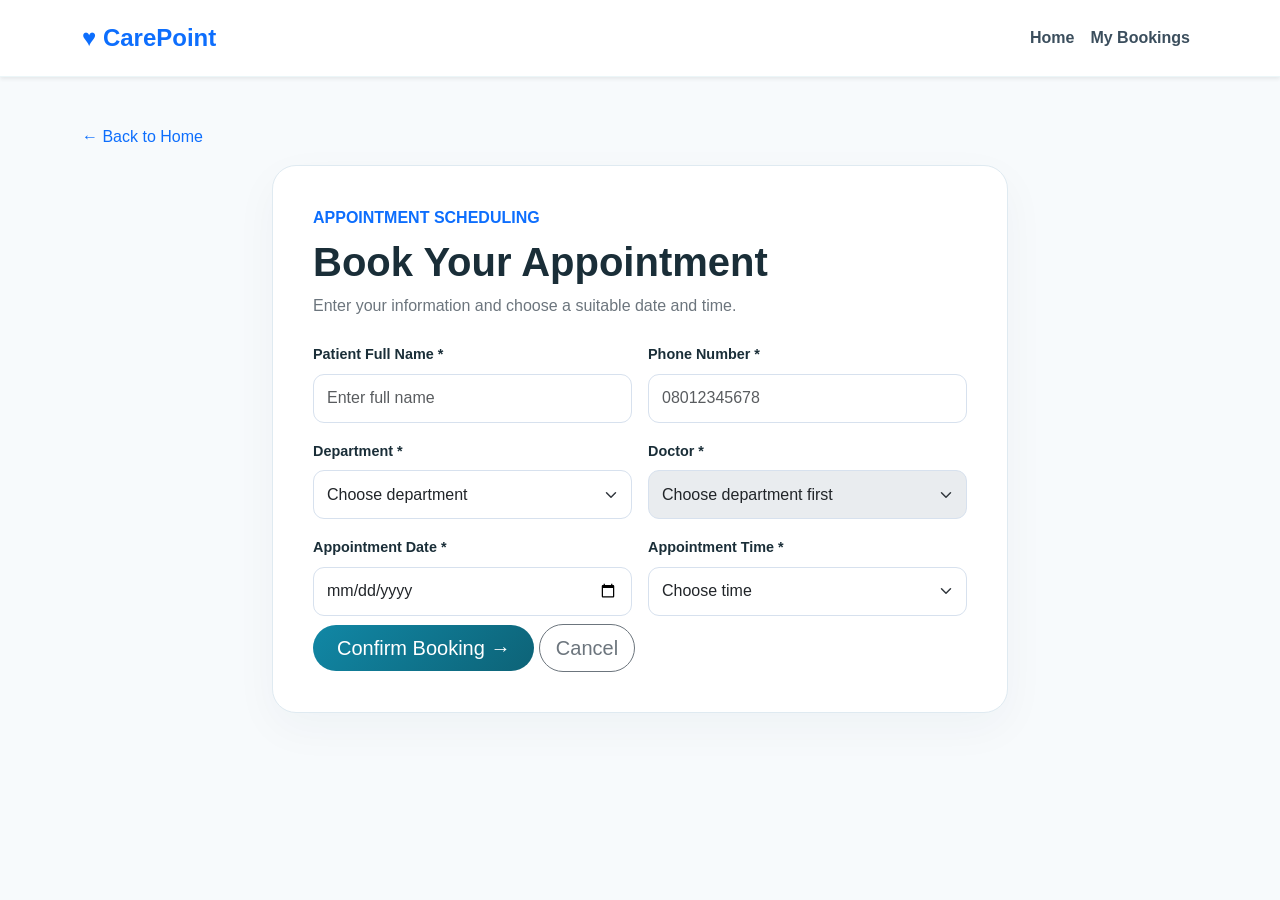
<file: book.html>
<!DOCTYPE html>
<html lang="en">
<head>
  <meta charset="UTF-8">
  <meta name="viewport" content="width=device-width, initial-scale=1.0">
  <title>Book Appointment | CarePoint</title>
  <link href="https://cdn.jsdelivr.net/npm/bootstrap@5.3.3/dist/css/bootstrap.min.css" rel="stylesheet">
  <link href="style.css" rel="stylesheet">
</head>
<body>
<nav class="navbar navbar-expand-lg bg-white shadow-sm">
  <div class="container">
    <a class="navbar-brand fw-bold text-primary" href="index.html">♥ CarePoint</a>
    <button class="navbar-toggler" data-bs-toggle="collapse" data-bs-target="#nav"><span class="navbar-toggler-icon"></span></button>
    <div class="collapse navbar-collapse" id="nav">
      <ul class="navbar-nav ms-auto">
        <li class="nav-item"><a class="nav-link" href="index.html">Home</a></li>
        <li class="nav-item"><a class="nav-link" href="bookings.html">My Bookings</a></li>
      </ul>
    </div>
  </div>
</nav>

<main class="container py-5">
  <a href="index.html" class="text-decoration-none">← Back to Home</a>
  <div class="row justify-content-center mt-3">
    <div class="col-lg-8">
      <div class="form-card">
        <span class="text-primary fw-bold">APPOINTMENT SCHEDULING</span>
        <h1 class="fw-bold mt-2">Book Your Appointment</h1>
        <p class="text-secondary">Enter your information and choose a suitable date and time.</p>

        <div id="formAlert" class="alert d-none"></div>

        <form id="bookingForm" class="mt-4" novalidate>
          <div class="row g-3">
            <div class="col-md-6">
              <label for="patientName" class="form-label">Patient Full Name *</label>
              <input id="patientName" class="form-control" type="text" minlength="3" required placeholder="Enter full name">
              <div class="invalid-feedback">Enter your full name (at least 3 characters).</div>
            </div>

            <div class="col-md-6">
              <label for="phone" class="form-label">Phone Number *</label>
              <input id="phone" class="form-control" type="tel" required placeholder="08012345678">
              <div class="invalid-feedback">Enter a valid Nigerian mobile number.</div>
            </div>

            <div class="col-md-6">
              <label for="department" class="form-label">Department *</label>
              <select id="department" class="form-select" required>
                <option value="">Choose department</option>
                <option>Cardiology</option>
                <option>General Medicine</option>
                <option>Pediatrics</option>
                <option>Gynecology</option>
                <option>Dermatology</option>
                <option>Orthopedics</option>
              </select>
              <div class="invalid-feedback">Choose a department.</div>
            </div>

            <div class="col-md-6">
              <label for="doctor" class="form-label">Doctor *</label>
              <select id="doctor" class="form-select" required disabled>
                <option value="">Choose department first</option>
              </select>
              <div class="invalid-feedback">Choose a doctor.</div>
            </div>

            <div class="col-md-6">
              <label for="date" class="form-label">Appointment Date *</label>
              <input id="date" class="form-control" type="date" required>
              <div class="invalid-feedback">Choose today or a future date.</div>
            </div>

            <div class="col-md-6">
              <label for="time" class="form-label">Appointment Time *</label>
              <select id="time" class="form-select" required>
                <option value="">Choose time</option>
                <option>09:00 AM</option>
                <option>09:30 AM</option>
                <option>10:00 AM</option>
                <option>10:30 AM</option>
                <option>11:00 AM</option>
                <option>11:30 AM</option>
                <option>12:00 PM</option>
                <option>01:00 PM</option>
                <option>01:30 PM</option>
                <option>02:00 PM</option>
                <option>02:30 PM</option>
                <option>03:00 PM</option>
                <option>03:30 PM</option>
              </select>
              <div class="invalid-feedback">Choose a time.</div>
            </div>
          </div>

          
          <button class="btn btn-primary btn-lg rounded-pill px-4 mt-2" type="submit">Confirm Booking →</button>
          <a href="index.html" class="btn btn-outline-secondary btn-lg rounded-pill mt-2">Cancel</a>
        </form>
      </div>
    </div>
  </div>
</main>

<script src="https://cdn.jsdelivr.net/npm/bootstrap@5.3.3/dist/js/bootstrap.bundle.min.js"></script>
<script src="app.js"></script>
</body>
</html>
</file>
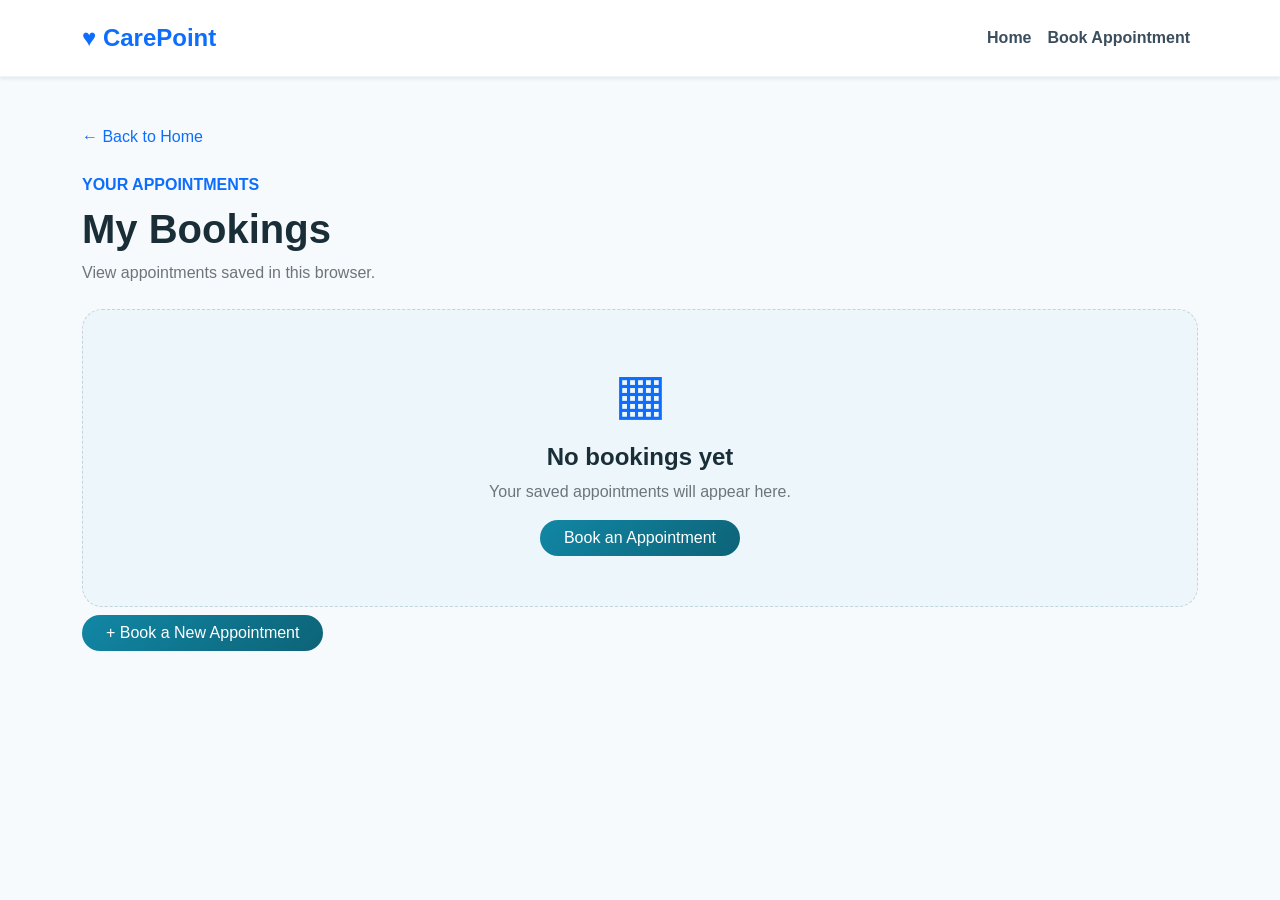
<file: bookings.html>
<!DOCTYPE html>
<html lang="en">
<head>
  <meta charset="UTF-8">
  <meta name="viewport" content="width=device-width, initial-scale=1.0">
  <title>My Bookings | CarePoint</title>
  <link href="https://cdn.jsdelivr.net/npm/bootstrap@5.3.3/dist/css/bootstrap.min.css" rel="stylesheet">
  <link href="style.css" rel="stylesheet">
</head>
<body>
<nav class="navbar navbar-expand-lg bg-white shadow-sm">
  <div class="container">
    <a class="navbar-brand fw-bold text-primary" href="index.html">♥ CarePoint</a>
    <button class="navbar-toggler" data-bs-toggle="collapse" data-bs-target="#nav"><span class="navbar-toggler-icon"></span></button>
    <div class="collapse navbar-collapse" id="nav">
      <ul class="navbar-nav ms-auto">
        <li class="nav-item"><a class="nav-link" href="index.html">Home</a></li>
        <li class="nav-item"><a class="nav-link" href="book.html">Book Appointment</a></li>
      </ul>
    </div>
  </div>
</nav>

<main class="container py-5">
  <a href="index.html" class="text-decoration-none">← Back to Home</a>
  <div class="mt-4 mb-4">
    <span class="text-primary fw-bold">YOUR APPOINTMENTS</span>
    <h1 class="fw-bold mt-2">My Bookings</h1>
    <p class="text-secondary">View appointments saved in this browser.</p>
  </div>

  <div id="bookingsList"></div>

  <a href="book.html" class="btn btn-primary rounded-pill px-4 mt-2">+ Book a New Appointment</a>
</main>

<script src="https://cdn.jsdelivr.net/npm/bootstrap@5.3.3/dist/js/bootstrap.bundle.min.js"></script>
<script src="app.js"></script>
</body>
</html>
</file>
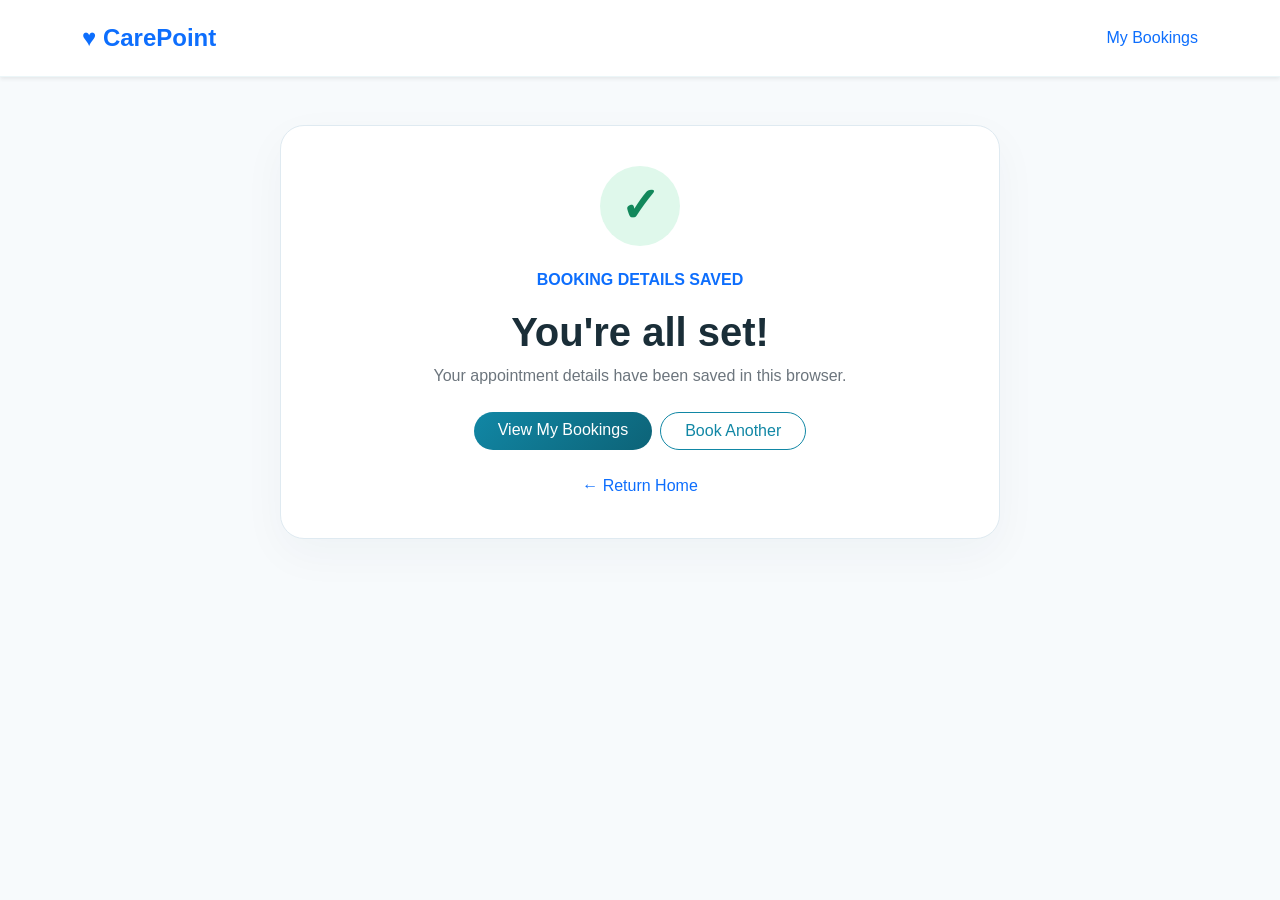
<file: confirmation.html>
<!DOCTYPE html>
<html lang="en">
<head>
  <meta charset="UTF-8">
  <meta name="viewport" content="width=device-width, initial-scale=1.0">
  <title>Booking Confirmation | CarePoint</title>
  <link href="https://cdn.jsdelivr.net/npm/bootstrap@5.3.3/dist/css/bootstrap.min.css" rel="stylesheet">
  <link href="style.css" rel="stylesheet">
</head>
<body>
<nav class="navbar bg-white shadow-sm">
  <div class="container">
    <a class="navbar-brand fw-bold text-primary" href="index.html">♥ CarePoint</a>
    <a href="bookings.html" class="text-decoration-none">My Bookings</a>
  </div>
</nav>

<main class="container py-5">
  <div class="confirmation-card text-center mx-auto">
    <div class="success-icon">✓</div>
    <span class="text-primary fw-bold">BOOKING DETAILS SAVED</span>
    <h1 class="fw-bold mt-3">You're all set!</h1>
    <p class="text-secondary">Your appointment details have been saved in this browser.</p>

    <div class="d-grid gap-2 d-sm-flex justify-content-sm-center mt-4">
      <a href="bookings.html" class="btn btn-primary rounded-pill px-4">View My Bookings</a>
      <a href="book.html" class="btn btn-outline-primary rounded-pill px-4">Book Another</a>
    </div>
    <a href="index.html" class="d-inline-block mt-4 text-decoration-none">← Return Home</a>
  </div>
</main>

<script src="https://cdn.jsdelivr.net/npm/bootstrap@5.3.3/dist/js/bootstrap.bundle.min.js"></script>
<script src="app.js"></script>
</body>
</html>
</file>
<file: style.css>
:root {
  --primary: #1187a5;
  --primary-dark: #0d6377;
  --secondary: #f5f9fc;
  --accent: #f4c7b2;
  --dark: #1a2e38;
  --muted: #5e7280;
  --border: #dfeaf1;
  --white: #ffffff;
}

* {
  box-sizing: border-box;
}

body {
  font-family: Arial, Helvetica, sans-serif;
  color: var(--dark);
  background: #f7fafc;
}

img {
  max-width: 100%;
  display: block;
}

.navbar {
  padding: 15px 0;
  border-bottom: 1px solid rgba(17, 135, 165, 0.08);
}

.navbar-brand {
  font-size: 1.5rem;
}

.nav-link {
  font-weight: 600;
  color: #3b4e5d;
}

.nav-link:hover {
  color: var(--primary-dark);
}

.btn-primary {
  background: linear-gradient(135deg, var(--primary), var(--primary-dark));
  border: none;
}

.btn-primary:hover {
  background: linear-gradient(135deg, var(--primary-dark), var(--primary));
  border: none;
}

.btn-outline-primary {
  border-color: var(--primary);
  color: var(--primary);
}

.btn-outline-primary:hover {
  background: var(--primary);
  border-color: var(--primary);
  color: white;
}

.hero {
  background: linear-gradient(120deg, #f3fbfd, #edf5ff);
  padding-top: 60px;
  padding-bottom: 60px;
}

.badge-custom {
  display: inline-block;
  background: #dbf5fb;
  color: var(--primary-dark);
  padding: 10px 18px;
  border-radius: 999px;
  font-size: 0.76rem;
  font-weight: 700;
  letter-spacing: 0.08em;
  text-transform: uppercase;
}

.hero-tag {
  display: inline-block;
  margin-top: 16px;
  background: rgba(255, 255, 255, 0.9);
  color: var(--primary-dark);
  border: 1px solid rgba(17, 135, 165, 0.1);
  border-radius: 999px;
  padding: 10px 18px;
  font-size: 0.9rem;
  font-weight: 700;
  box-shadow: 0 10px 24px rgba(17, 135, 165, 0.08);
}

.hero h1 {
  line-height: 1.1;
  letter-spacing: -1.5px;
}

.stats-row {
  display: flex;
  flex-wrap: wrap;
  gap: 14px;
}

.stat-card {
  background: rgba(255, 255, 255, 0.9);
  border: 1px solid rgba(17, 135, 165, 0.08);
  border-radius: 18px;
  padding: 18px 20px;
  min-width: 120px;
  box-shadow: 0 12px 30px rgba(17, 135, 165, 0.08);
}

.stat-card h3 {
  margin-bottom: 0;
  color: var(--primary-dark);
  font-weight: 800;
}

.stat-card p {
  margin: 6px 0 0;
  color: var(--muted);
  font-size: 0.92rem;
}

.hero-image-wrap {
  position: relative;
  border-radius: 30px;
  overflow: hidden;
  box-shadow: 0 22px 50px rgba(17, 135, 165, 0.14);
}

.hero-image-wrap img {
  width: 100%;
  height: 520px;
  object-fit: cover;
}

.floating-badge {
  position: absolute;
  right: 18px;
  bottom: 18px;
  z-index: 2;
  background: rgba(255, 255, 255, 0.96);
  border-radius: 14px;
  color: var(--primary-dark);
  font-weight: 700;
  padding: 12px 16px;
  box-shadow: 0 10px 25px rgba(20, 43, 73, 0.12);
  max-width: 220px;
  text-align: center;
}

.section-heading {
  margin-bottom: 20px;
}

.section-heading h2 {
  letter-spacing: -1px;
}

.service-card {
  height: 100%;
  background: var(--white);
  border: 1px solid var(--border);
  border-radius: 24px;
  overflow: hidden;
  transition: 0.25s ease;
  box-shadow: 0 16px 35px rgba(17, 135, 165, 0.06);
}

.service-card:hover {
  transform: translateY(-5px);
  box-shadow: 0 20px 40px rgba(17, 135, 165, 0.12);
}

.service-card img {
  width: 100%;
  height: 200px;
  object-fit: cover;
}

.service-card .service-icon {
  width: 56px;
  height: 56px;
  border-radius: 16px;
  display: grid;
  place-items: center;
  background: #eaf8fb;
  color: var(--primary-dark);
  font-size: 2rem;
  margin: 20px 0 14px 22px;
}

.service-card h5 {
  font-weight: 800;
  padding: 0 22px;
}

.service-card p {
  color: var(--muted);
  line-height: 1.7;
  padding: 0 22px;
  min-height: 72px;
}

.service-card a {
  display: inline-block;
  color: var(--primary-dark);
  font-weight: 700;
  margin: 0 22px 22px;
  text-decoration: none;
}

.doctor-card {
  background: white;
  border: 1px solid var(--border);
  border-radius: 22px;
  overflow: hidden;
  height: 100%;
  box-shadow: 0 14px 30px rgba(17, 135, 165, 0.06);
}

.doctor-card img {
  width: 100%;
  height: 250px;
  object-fit: cover;
}

.doctor-card .doctor-body {
  padding: 20px;
}

.doctor-card .doctor-specialty {
  display: inline-block;
  background: #edf7fb;
  color: var(--primary-dark);
  padding: 6px 12px;
  border-radius: 999px;
  font-size: 0.8rem;
  font-weight: 700;
  margin-bottom: 12px;
}

.doctor-card h5 {
  font-weight: 800;
  margin-bottom: 8px;
}

.doctor-card p {
  margin: 0 0 10px;
  color: var(--muted);
}

.doctor-card .btn {
  margin-top: 8px;
}

.hero-carousel {
  border-radius: 28px;
  overflow: hidden;
  box-shadow: 0 18px 40px rgba(17, 135, 165, 0.12);
  background: #dfeef2;
}

.hero-carousel .carousel-item img {
  height: 480px;
  object-fit: cover;
}

.hero-carousel .carousel-caption {
  right: 12%;
  left: 12%;
  bottom: 24px;
  padding: 18px 20px;
  background: rgba(8, 46, 59, 0.48);
  border: 1px solid rgba(255, 255, 255, 0.14);
  border-radius: 18px;
  text-align: left;
  max-width: 480px;
}

.hero-carousel .carousel-caption h5 {
  font-size: 1.6rem;
  font-weight: 700;
  margin-bottom: 6px;
}

.hero-carousel .carousel-caption p {
  margin-bottom: 0;
  color: rgba(255, 255, 255, 0.9);
}

.hero-carousel .carousel-control-prev,
.hero-carousel .carousel-control-next {
  width: 52px;
  height: 52px;
  top: 50%;
  transform: translateY(-50%);
  background: rgba(255, 255, 255, 0.22);
  border: 1px solid rgba(255, 255, 255, 0.25);
  border-radius: 50%;
  opacity: 1;
}

.hero-carousel .carousel-control-prev {
  left: 18px;
}

.hero-carousel .carousel-control-next {
  right: 18px;
}

.hero-carousel .carousel-indicators {
  bottom: 14px;
}

.hero-carousel .carousel-indicators [data-bs-target] {
  width: 10px;
  height: 10px;
  border-radius: 50%;
  background-color: #fff;
  opacity: 0.7;
}

.hero-carousel .carousel-indicators .active {
  opacity: 1;
}

.cta-box {
  border-radius: 28px;
  color: white;
  background: linear-gradient(120deg, #0d6377, #1187a5);
  display: flex;
  align-items: center;
  justify-content: space-between;
  gap: 18px;
}

.cta-box h2 {
  margin-bottom: 8px;
}

.cta-box p {
  color: rgba(255, 255, 255, 0.85);
}

.form-card,
.confirmation-card {
  background: white;
  border: 1px solid var(--border);
  border-radius: 24px;
  padding: clamp(22px, 4vw, 40px);
  box-shadow: 0 15px 45px rgba(20, 43, 73, 0.04);
}

.form-label {
  font-weight: bold;
  font-size: 0.9rem;
}

.form-control,
.form-select {
  min-height: 49px;
  border-radius: 11px;
  border-color: #d7e1ee;
  padding: 11px 13px;
}

.form-control:focus,
.form-select:focus {
  border-color: #7dafff;
  box-shadow: 0 0 0 0.2rem rgba(17, 135, 165, 0.12);
}

.success-icon {
  width: 80px;
  height: 80px;
  margin: 0 auto 22px;
  border-radius: 50%;
  display: grid;
  place-items: center;
  background: #dff8eb;
  color: #12885b;
  font-size: 3rem;
  font-weight: bold;
}

.confirmation-card {
  max-width: 720px;
}

.booking-item {
  border: 1px solid var(--border);
  border-radius: 18px;
  padding: 22px;
  background: white;
  margin-bottom: 17px;
  overflow-wrap: anywhere;
}

.booking-item h5 {
  font-weight: bold;
}

.booking-item p {
  color: var(--muted);
  margin-bottom: 8px;
}

.booking-reference {
  color: var(--primary-dark);
  font-weight: bold;
  letter-spacing: 1px;
}

.empty-state {
  text-align: center;
  border: 1px dashed #c3d4de;
  border-radius: 20px;
  padding: 50px 20px;
  background: #edf7fb;
}

.empty-state h4 {
  font-weight: bold;
}

.delete-button {
  border: 0;
  background: #fff0f0;
  color: #c53d3d;
  border-radius: 9px;
  padding: 9px 13px;
  font-weight: bold;
}

.delete-button:hover {
  background: #ffd9d9;
}

footer {
  color: var(--muted);
}

@media (max-width: 767px) {
  .hero h1 {
    font-size: 2.5rem;
  }

  .hero-image-wrap img {
    height: 360px;
  }

  .service-card img {
    height: 180px;
  }

  .cta-box {
    flex-direction: column;
    align-items: flex-start;
  }
}
</file>
